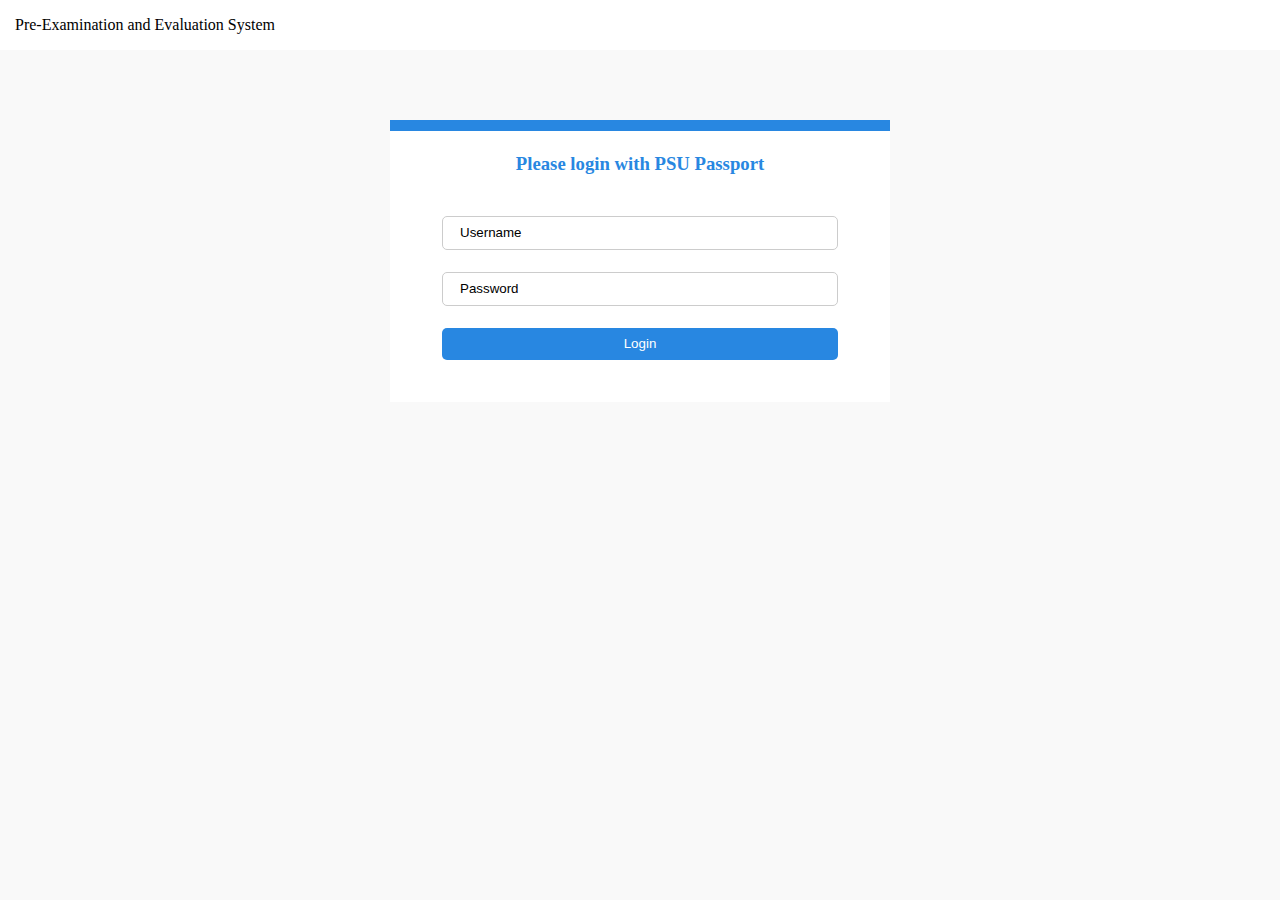
<file: index.html>
<!DOCTYPE>
<html>
    <head>
        <title>Hello</title>
      <style>
        body{
          background: #f9f9f9;
          margin: 0px;
        }
        .page-login{
          width: 100%;
          height: 100%;
        }
        .header-login{
          position: relative;
          width: 100%;
          line-height: 50px;
          background: #fff;
          text-indent: 15px;
        }
        .panel-login{
          position: relative;
          background: #fff;
          top: 70px;
          width: 400px;
          margin: auto;
          padding: 10px 50px 30px 50px;
          border: 0px solid rgb(40,135,225);
          border-width: 11px 0px 0px 0px;
        }
        .panel-login table{
          width: 100%;
        }
        .panel-login table tr:first-child td{
          text-align: center;
        }
        .panel-login table tr td{
          padding: 10px 0px;
          background: #000l
        }
        .panel-login table tr td input,.panel-login table tr td button{
          width: 100%;
          line-height: 30px;
          border-radius: 5px;
          border-style: solid;
          border-color: #ccc;
          border-width: 1px;
        }
        .panel-login table tr td input{
          text-indent: 15px
        }
        .panel-login table tr td button{
          background: rgb(40,135,225);
          border-style:hidden;
          color: #fff
        }

      </style>
      <script>
      document.onreadystatechange = function () {
            if (document.readyState === "complete") {
                const btn = document.getElementById("login-btn")
                btn.addEventListener('click',()=>{
                  window.location = "./view/mainpage.html"
                })
            }
      }
      </script>
    </head>
    <body>
        <div class="page-login">
          <div class="header-login">
            Pre-Examination and Evaluation System
          </div>
          <div class="panel-login">
            <table>
              <tr>
                <td><h3><b style="color:rgb(40,135,225)">Please login with PSU Passport</b></h3></td>
              </tr>
              <tr>
                <td><input type="text" name="username" onfocus="if (this.value) this.value = ''" type="text" value="Username"></td>
              </tr>
              <tr>
                <td><input type="text" name="password" onfocus="if (this.value) this.value = ''" type="text" value="Password"></td>
              </tr>
              <tr>
                <td><button type="button" name="login" id="login-btn">Login</button></td>
              </tr>
            </table>
          </div>
        </div>
    </body>
</html>
</file>
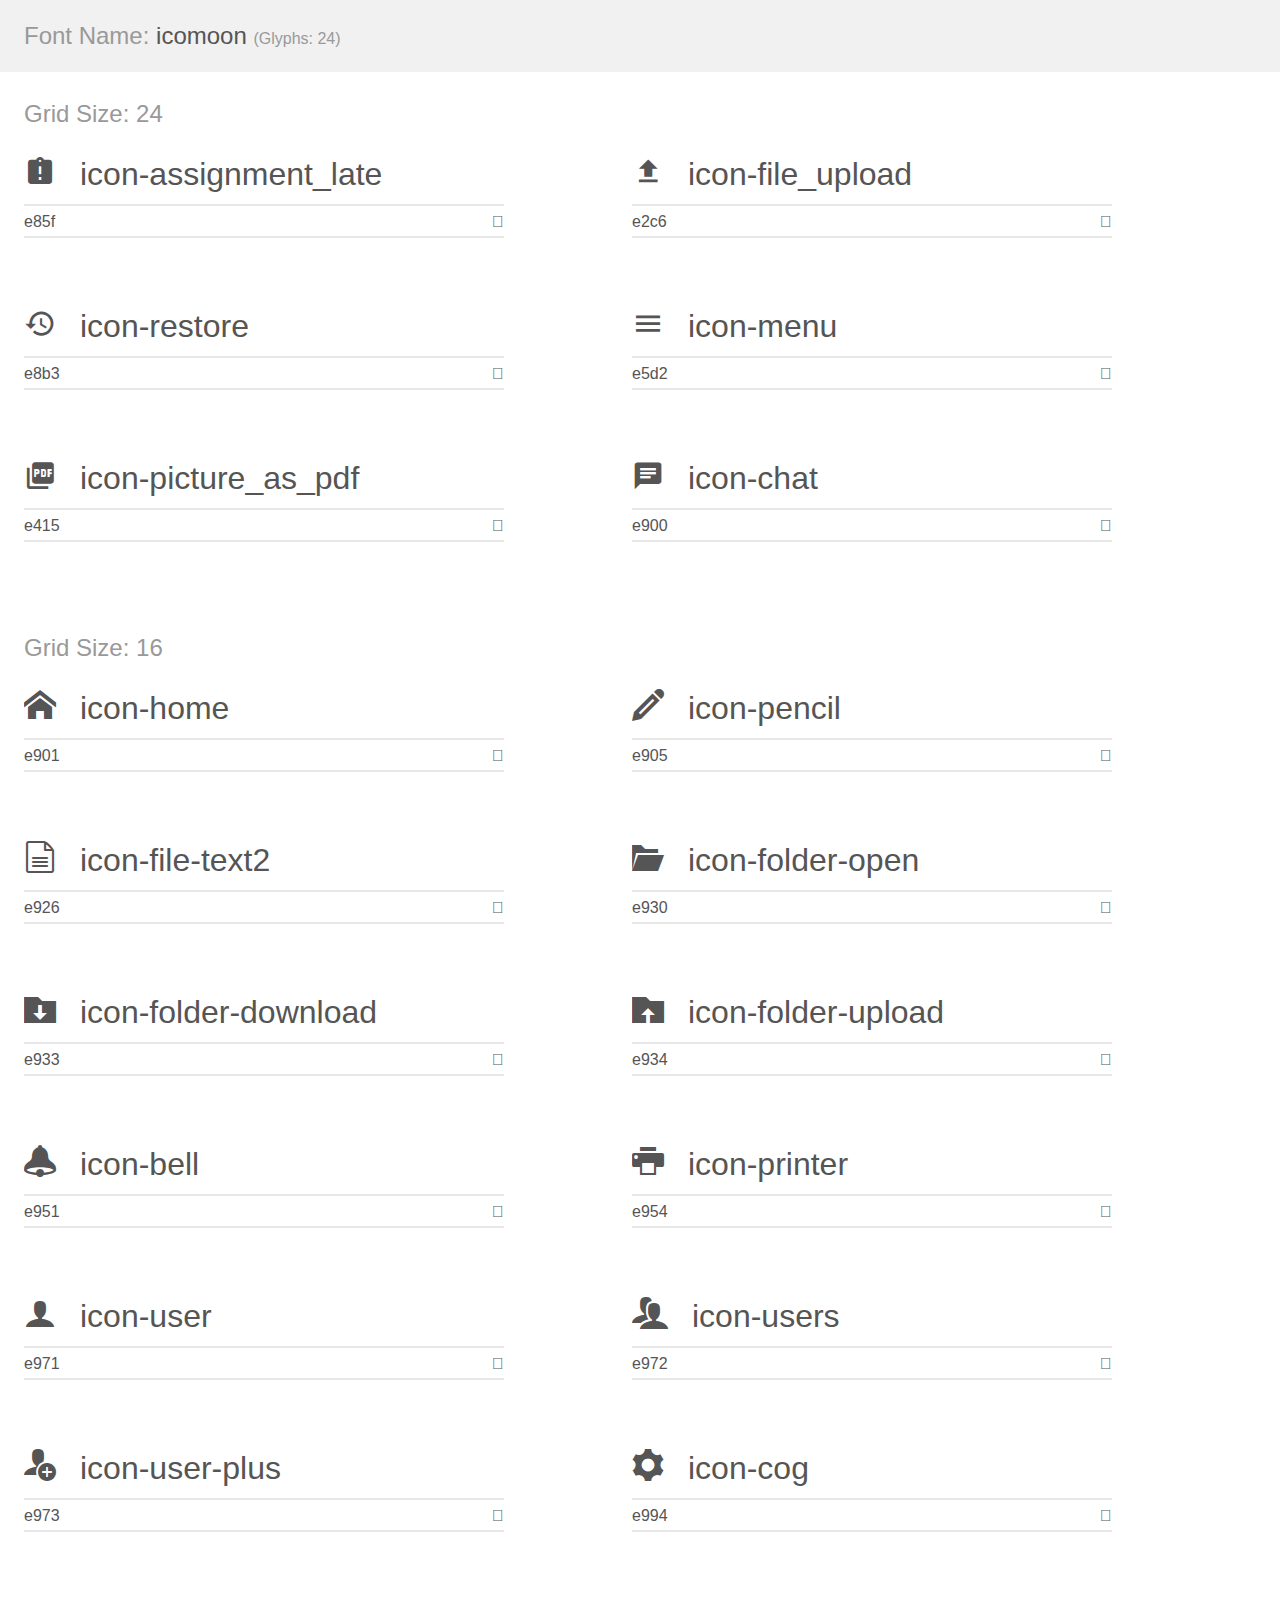
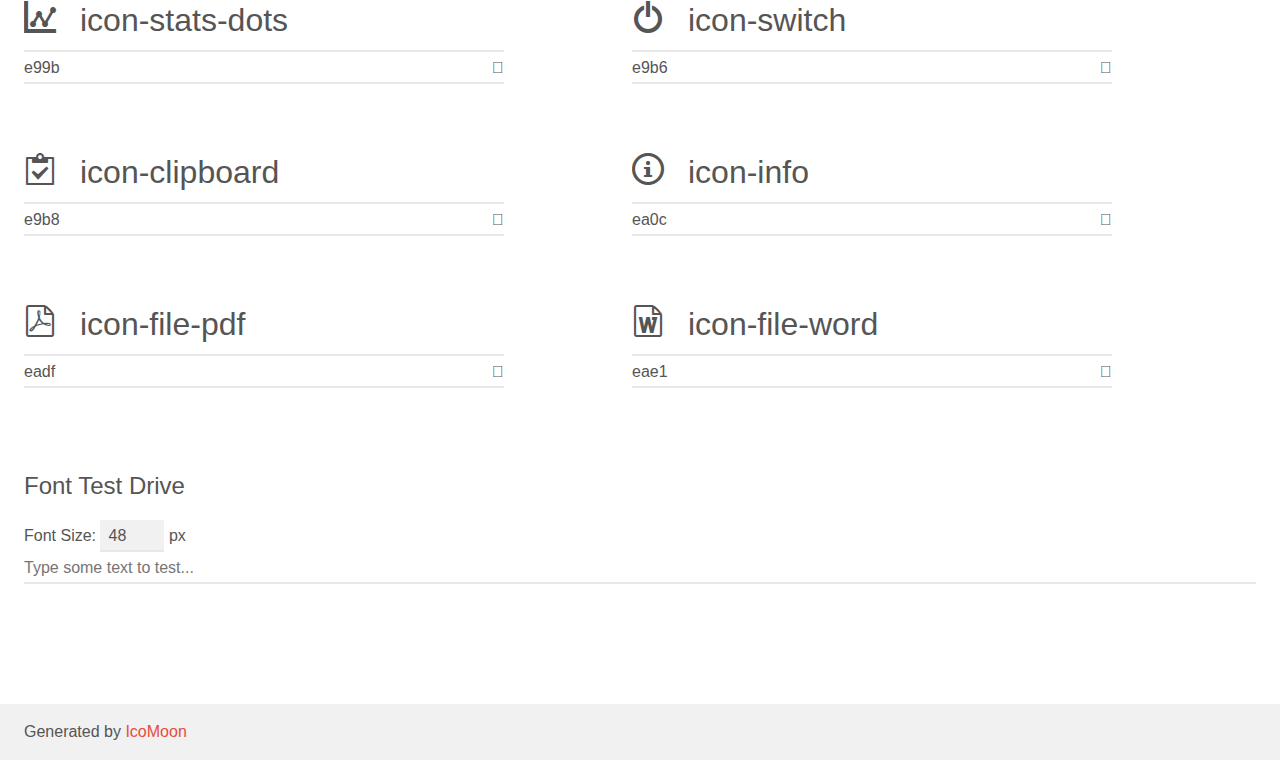
<file: rs/icons/demo.html>
<!doctype html>
<html>
<head>
    <meta charset="utf-8">
    <title>IcoMoon Demo</title>
    <meta name="description" content="An Icon Font Generated By IcoMoon.io">
    <meta name="viewport" content="width=device-width, initial-scale=1">
    <link rel="stylesheet" href="demo-files/demo.css">
    <link rel="stylesheet" href="style.css"></head>
<body>
    <div class="bgc1 clearfix">
        <h1 class="mhmm mvm"><span class="fgc1">Font Name:</span> icomoon <small class="fgc1">(Glyphs:&nbsp;24)</small></h1>
    </div>
    <div class="clearfix mhl ptl">
        <h1 class="mvm mtn fgc1">Grid Size: 24</h1>
        <div class="glyph fs1">
            <div class="clearfix bshadow0 pbs">
                <span class="icon-assignment_late">
                
                </span>
                <span class="mls"> icon-assignment_late</span>
            </div>
            <fieldset class="fs0 size1of1 clearfix hidden-false">
                <input type="text" readonly value="e85f" class="unit size1of2" />
                <input type="text" maxlength="1" readonly value="&#xe85f;" class="unitRight size1of2 talign-right" />
            </fieldset>
            <div class="fs0 bshadow0 clearfix hidden-true">
                <span class="unit pvs fgc1">liga: </span>
                <input type="text" readonly value="assignment_late" class="liga unitRight" />
            </div>
        </div>
        <div class="glyph fs1">
            <div class="clearfix bshadow0 pbs">
                <span class="icon-file_upload">
                
                </span>
                <span class="mls"> icon-file_upload</span>
            </div>
            <fieldset class="fs0 size1of1 clearfix hidden-false">
                <input type="text" readonly value="e2c6" class="unit size1of2" />
                <input type="text" maxlength="1" readonly value="&#xe2c6;" class="unitRight size1of2 talign-right" />
            </fieldset>
            <div class="fs0 bshadow0 clearfix hidden-true">
                <span class="unit pvs fgc1">liga: </span>
                <input type="text" readonly value="file_upload" class="liga unitRight" />
            </div>
        </div>
        <div class="glyph fs1">
            <div class="clearfix bshadow0 pbs">
                <span class="icon-restore">
                
                </span>
                <span class="mls"> icon-restore</span>
            </div>
            <fieldset class="fs0 size1of1 clearfix hidden-false">
                <input type="text" readonly value="e8b3" class="unit size1of2" />
                <input type="text" maxlength="1" readonly value="&#xe8b3;" class="unitRight size1of2 talign-right" />
            </fieldset>
            <div class="fs0 bshadow0 clearfix hidden-true">
                <span class="unit pvs fgc1">liga: </span>
                <input type="text" readonly value="history, restore" class="liga unitRight" />
            </div>
        </div>
        <div class="glyph fs1">
            <div class="clearfix bshadow0 pbs">
                <span class="icon-menu">
                
                </span>
                <span class="mls"> icon-menu</span>
            </div>
            <fieldset class="fs0 size1of1 clearfix hidden-false">
                <input type="text" readonly value="e5d2" class="unit size1of2" />
                <input type="text" maxlength="1" readonly value="&#xe5d2;" class="unitRight size1of2 talign-right" />
            </fieldset>
            <div class="fs0 bshadow0 clearfix hidden-true">
                <span class="unit pvs fgc1">liga: </span>
                <input type="text" readonly value="menu" class="liga unitRight" />
            </div>
        </div>
        <div class="glyph fs1">
            <div class="clearfix bshadow0 pbs">
                <span class="icon-picture_as_pdf">
                
                </span>
                <span class="mls"> icon-picture_as_pdf</span>
            </div>
            <fieldset class="fs0 size1of1 clearfix hidden-false">
                <input type="text" readonly value="e415" class="unit size1of2" />
                <input type="text" maxlength="1" readonly value="&#xe415;" class="unitRight size1of2 talign-right" />
            </fieldset>
            <div class="fs0 bshadow0 clearfix hidden-true">
                <span class="unit pvs fgc1">liga: </span>
                <input type="text" readonly value="picture_as_pdf" class="liga unitRight" />
            </div>
        </div>
        <div class="glyph fs1">
            <div class="clearfix bshadow0 pbs">
                <span class="icon-chat">
                
                </span>
                <span class="mls"> icon-chat</span>
            </div>
            <fieldset class="fs0 size1of1 clearfix hidden-false">
                <input type="text" readonly value="e900" class="unit size1of2" />
                <input type="text" maxlength="1" readonly value="&#xe900;" class="unitRight size1of2 talign-right" />
            </fieldset>
            <div class="fs0 bshadow0 clearfix hidden-true">
                <span class="unit pvs fgc1">liga: </span>
                <input type="text" readonly value="" class="liga unitRight" />
            </div>
        </div>
    </div>
    <div class="clearfix mhl ptl">
        <h1 class="mvm mtn fgc1">Grid Size: 16</h1>
        <div class="glyph fs2">
            <div class="clearfix bshadow0 pbs">
                <span class="icon-home">
                
                </span>
                <span class="mls"> icon-home</span>
            </div>
            <fieldset class="fs0 size1of1 clearfix hidden-false">
                <input type="text" readonly value="e901" class="unit size1of2" />
                <input type="text" maxlength="1" readonly value="&#xe901;" class="unitRight size1of2 talign-right" />
            </fieldset>
            <div class="fs0 bshadow0 clearfix hidden-true">
                <span class="unit pvs fgc1">liga: </span>
                <input type="text" readonly value="home, house" class="liga unitRight" />
            </div>
        </div>
        <div class="glyph fs2">
            <div class="clearfix bshadow0 pbs">
                <span class="icon-pencil">
                
                </span>
                <span class="mls"> icon-pencil</span>
            </div>
            <fieldset class="fs0 size1of1 clearfix hidden-false">
                <input type="text" readonly value="e905" class="unit size1of2" />
                <input type="text" maxlength="1" readonly value="&#xe905;" class="unitRight size1of2 talign-right" />
            </fieldset>
            <div class="fs0 bshadow0 clearfix hidden-true">
                <span class="unit pvs fgc1">liga: </span>
                <input type="text" readonly value="pencil, write" class="liga unitRight" />
            </div>
        </div>
        <div class="glyph fs2">
            <div class="clearfix bshadow0 pbs">
                <span class="icon-file-text2">
                
                </span>
                <span class="mls"> icon-file-text2</span>
            </div>
            <fieldset class="fs0 size1of1 clearfix hidden-false">
                <input type="text" readonly value="e926" class="unit size1of2" />
                <input type="text" maxlength="1" readonly value="&#xe926;" class="unitRight size1of2 talign-right" />
            </fieldset>
            <div class="fs0 bshadow0 clearfix hidden-true">
                <span class="unit pvs fgc1">liga: </span>
                <input type="text" readonly value="file-text2, file4" class="liga unitRight" />
            </div>
        </div>
        <div class="glyph fs2">
            <div class="clearfix bshadow0 pbs">
                <span class="icon-folder-open">
                
                </span>
                <span class="mls"> icon-folder-open</span>
            </div>
            <fieldset class="fs0 size1of1 clearfix hidden-false">
                <input type="text" readonly value="e930" class="unit size1of2" />
                <input type="text" maxlength="1" readonly value="&#xe930;" class="unitRight size1of2 talign-right" />
            </fieldset>
            <div class="fs0 bshadow0 clearfix hidden-true">
                <span class="unit pvs fgc1">liga: </span>
                <input type="text" readonly value="folder-open, directory2" class="liga unitRight" />
            </div>
        </div>
        <div class="glyph fs2">
            <div class="clearfix bshadow0 pbs">
                <span class="icon-folder-download">
                
                </span>
                <span class="mls"> icon-folder-download</span>
            </div>
            <fieldset class="fs0 size1of1 clearfix hidden-false">
                <input type="text" readonly value="e933" class="unit size1of2" />
                <input type="text" maxlength="1" readonly value="&#xe933;" class="unitRight size1of2 talign-right" />
            </fieldset>
            <div class="fs0 bshadow0 clearfix hidden-true">
                <span class="unit pvs fgc1">liga: </span>
                <input type="text" readonly value="folder-download, directory5" class="liga unitRight" />
            </div>
        </div>
        <div class="glyph fs2">
            <div class="clearfix bshadow0 pbs">
                <span class="icon-folder-upload">
                
                </span>
                <span class="mls"> icon-folder-upload</span>
            </div>
            <fieldset class="fs0 size1of1 clearfix hidden-false">
                <input type="text" readonly value="e934" class="unit size1of2" />
                <input type="text" maxlength="1" readonly value="&#xe934;" class="unitRight size1of2 talign-right" />
            </fieldset>
            <div class="fs0 bshadow0 clearfix hidden-true">
                <span class="unit pvs fgc1">liga: </span>
                <input type="text" readonly value="folder-upload, directory6" class="liga unitRight" />
            </div>
        </div>
        <div class="glyph fs2">
            <div class="clearfix bshadow0 pbs">
                <span class="icon-bell">
                
                </span>
                <span class="mls"> icon-bell</span>
            </div>
            <fieldset class="fs0 size1of1 clearfix hidden-false">
                <input type="text" readonly value="e951" class="unit size1of2" />
                <input type="text" maxlength="1" readonly value="&#xe951;" class="unitRight size1of2 talign-right" />
            </fieldset>
            <div class="fs0 bshadow0 clearfix hidden-true">
                <span class="unit pvs fgc1">liga: </span>
                <input type="text" readonly value="bell, alarm2" class="liga unitRight" />
            </div>
        </div>
        <div class="glyph fs2">
            <div class="clearfix bshadow0 pbs">
                <span class="icon-printer">
                
                </span>
                <span class="mls"> icon-printer</span>
            </div>
            <fieldset class="fs0 size1of1 clearfix hidden-false">
                <input type="text" readonly value="e954" class="unit size1of2" />
                <input type="text" maxlength="1" readonly value="&#xe954;" class="unitRight size1of2 talign-right" />
            </fieldset>
            <div class="fs0 bshadow0 clearfix hidden-true">
                <span class="unit pvs fgc1">liga: </span>
                <input type="text" readonly value="printer, print" class="liga unitRight" />
            </div>
        </div>
        <div class="glyph fs2">
            <div class="clearfix bshadow0 pbs">
                <span class="icon-user">
                
                </span>
                <span class="mls"> icon-user</span>
            </div>
            <fieldset class="fs0 size1of1 clearfix hidden-false">
                <input type="text" readonly value="e971" class="unit size1of2" />
                <input type="text" maxlength="1" readonly value="&#xe971;" class="unitRight size1of2 talign-right" />
            </fieldset>
            <div class="fs0 bshadow0 clearfix hidden-true">
                <span class="unit pvs fgc1">liga: </span>
                <input type="text" readonly value="user, profile2" class="liga unitRight" />
            </div>
        </div>
        <div class="glyph fs2">
            <div class="clearfix bshadow0 pbs">
                <span class="icon-users">
                
                </span>
                <span class="mls"> icon-users</span>
            </div>
            <fieldset class="fs0 size1of1 clearfix hidden-false">
                <input type="text" readonly value="e972" class="unit size1of2" />
                <input type="text" maxlength="1" readonly value="&#xe972;" class="unitRight size1of2 talign-right" />
            </fieldset>
            <div class="fs0 bshadow0 clearfix hidden-true">
                <span class="unit pvs fgc1">liga: </span>
                <input type="text" readonly value="users, group" class="liga unitRight" />
            </div>
        </div>
        <div class="glyph fs2">
            <div class="clearfix bshadow0 pbs">
                <span class="icon-user-plus">
                
                </span>
                <span class="mls"> icon-user-plus</span>
            </div>
            <fieldset class="fs0 size1of1 clearfix hidden-false">
                <input type="text" readonly value="e973" class="unit size1of2" />
                <input type="text" maxlength="1" readonly value="&#xe973;" class="unitRight size1of2 talign-right" />
            </fieldset>
            <div class="fs0 bshadow0 clearfix hidden-true">
                <span class="unit pvs fgc1">liga: </span>
                <input type="text" readonly value="user-plus, user2" class="liga unitRight" />
            </div>
        </div>
        <div class="glyph fs2">
            <div class="clearfix bshadow0 pbs">
                <span class="icon-cog">
                
                </span>
                <span class="mls"> icon-cog</span>
            </div>
            <fieldset class="fs0 size1of1 clearfix hidden-false">
                <input type="text" readonly value="e994" class="unit size1of2" />
                <input type="text" maxlength="1" readonly value="&#xe994;" class="unitRight size1of2 talign-right" />
            </fieldset>
            <div class="fs0 bshadow0 clearfix hidden-true">
                <span class="unit pvs fgc1">liga: </span>
                <input type="text" readonly value="cog, gear" class="liga unitRight" />
            </div>
        </div>
        <div class="glyph fs2">
            <div class="clearfix bshadow0 pbs">
                <span class="icon-stats-dots">
                
                </span>
                <span class="mls"> icon-stats-dots</span>
            </div>
            <fieldset class="fs0 size1of1 clearfix hidden-false">
                <input type="text" readonly value="e99b" class="unit size1of2" />
                <input type="text" maxlength="1" readonly value="&#xe99b;" class="unitRight size1of2 talign-right" />
            </fieldset>
            <div class="fs0 bshadow0 clearfix hidden-true">
                <span class="unit pvs fgc1">liga: </span>
                <input type="text" readonly value="stats-dots, stats2" class="liga unitRight" />
            </div>
        </div>
        <div class="glyph fs2">
            <div class="clearfix bshadow0 pbs">
                <span class="icon-switch">
                
                </span>
                <span class="mls"> icon-switch</span>
            </div>
            <fieldset class="fs0 size1of1 clearfix hidden-false">
                <input type="text" readonly value="e9b6" class="unit size1of2" />
                <input type="text" maxlength="1" readonly value="&#xe9b6;" class="unitRight size1of2 talign-right" />
            </fieldset>
            <div class="fs0 bshadow0 clearfix hidden-true">
                <span class="unit pvs fgc1">liga: </span>
                <input type="text" readonly value="switch" class="liga unitRight" />
            </div>
        </div>
        <div class="glyph fs2">
            <div class="clearfix bshadow0 pbs">
                <span class="icon-clipboard">
                
                </span>
                <span class="mls"> icon-clipboard</span>
            </div>
            <fieldset class="fs0 size1of1 clearfix hidden-false">
                <input type="text" readonly value="e9b8" class="unit size1of2" />
                <input type="text" maxlength="1" readonly value="&#xe9b8;" class="unitRight size1of2 talign-right" />
            </fieldset>
            <div class="fs0 bshadow0 clearfix hidden-true">
                <span class="unit pvs fgc1">liga: </span>
                <input type="text" readonly value="clipboard, board" class="liga unitRight" />
            </div>
        </div>
        <div class="glyph fs2">
            <div class="clearfix bshadow0 pbs">
                <span class="icon-info">
                
                </span>
                <span class="mls"> icon-info</span>
            </div>
            <fieldset class="fs0 size1of1 clearfix hidden-false">
                <input type="text" readonly value="ea0c" class="unit size1of2" />
                <input type="text" maxlength="1" readonly value="&#xea0c;" class="unitRight size1of2 talign-right" />
            </fieldset>
            <div class="fs0 bshadow0 clearfix hidden-true">
                <span class="unit pvs fgc1">liga: </span>
                <input type="text" readonly value="info, information" class="liga unitRight" />
            </div>
        </div>
        <div class="glyph fs2">
            <div class="clearfix bshadow0 pbs">
                <span class="icon-file-pdf">
                
                </span>
                <span class="mls"> icon-file-pdf</span>
            </div>
            <fieldset class="fs0 size1of1 clearfix hidden-false">
                <input type="text" readonly value="eadf" class="unit size1of2" />
                <input type="text" maxlength="1" readonly value="&#xeadf;" class="unitRight size1of2 talign-right" />
            </fieldset>
            <div class="fs0 bshadow0 clearfix hidden-true">
                <span class="unit pvs fgc1">liga: </span>
                <input type="text" readonly value="file-pdf, file10" class="liga unitRight" />
            </div>
        </div>
        <div class="glyph fs2">
            <div class="clearfix bshadow0 pbs">
                <span class="icon-file-word">
                
                </span>
                <span class="mls"> icon-file-word</span>
            </div>
            <fieldset class="fs0 size1of1 clearfix hidden-false">
                <input type="text" readonly value="eae1" class="unit size1of2" />
                <input type="text" maxlength="1" readonly value="&#xeae1;" class="unitRight size1of2 talign-right" />
            </fieldset>
            <div class="fs0 bshadow0 clearfix hidden-true">
                <span class="unit pvs fgc1">liga: </span>
                <input type="text" readonly value="file-word, file12" class="liga unitRight" />
            </div>
        </div>
    </div>

    <!--[if gt IE 8]><!-->
    <div class="mhl clearfix mbl">
        <h1>Font Test Drive</h1>
        <label>
            Font Size: <input id="fontSize" type="number" class="textbox0 mbm"
            min="8" value="48" />
            px
        </label>
        <input id="testText" type="text" class="phl size1of1 mvl"
        placeholder="Type some text to test..." value=""/>
        <div id="testDrive" class="icon-">&nbsp;
        </div>
    </div>
    <!--<![endif]-->
    <div class="bgc1 clearfix">
        <p class="mhl">Generated by <a href="https://icomoon.io/app">IcoMoon</a></p>
    </div>

    <script src="demo-files/demo.js"></script>
</body>
</html>
</file>
<file: rs/icons/demo-files/demo.css>
body {
  padding: 0;
  margin: 0;
  font-family: sans-serif;
  font-size: 1em;
  line-height: 1.5;
  color: #555;
  background: #fff;
}
h1 {
  font-size: 1.5em;
  font-weight: normal;
}
small {
  font-size: .66666667em;
}
a {
  color: #e74c3c;
  text-decoration: none;
}
a:hover, a:focus {
  box-shadow: 0 1px #e74c3c;
}
.bshadow0, input {
  box-shadow: inset 0 -2px #e7e7e7;
}
input:hover {
  box-shadow: inset 0 -2px #ccc;
}
input, fieldset {
  font-family: sans-serif;
  font-size: 1em;
  margin: 0;
  padding: 0;
  border: 0;
}
input {
  color: inherit;
  line-height: 1.5;
  height: 1.5em;
  padding: .25em 0;
}
input:focus {
  outline: none;
  box-shadow: inset 0 -2px #449fdb;
}
.glyph {
  font-size: 16px;
  width: 15em;
  padding-bottom: 1em;
  margin-right: 4em;
  margin-bottom: 1em;
  float: left;
  overflow: hidden;
}
.liga {
  width: 80%;
  width: calc(100% - 2.5em);
}
.talign-right {
  text-align: right;
}
.talign-center {
  text-align: center;
}
.bgc1 {
  background: #f1f1f1;
}
.fgc1 {
  color: #999;
}
.fgc0 {
  color: #000;
}
p {
  margin-top: 1em;
  margin-bottom: 1em;
}
.mvm {
  margin-top: .75em;
  margin-bottom: .75em;
}
.mtn {
  margin-top: 0;
}
.mtl, .mal {
  margin-top: 1.5em;
}
.mbl, .mal {
  margin-bottom: 1.5em;
}
.mal, .mhl {
  margin-left: 1.5em;
  margin-right: 1.5em;
}
.mhmm {
  margin-left: 1em;
  margin-right: 1em;
}
.mls {
  margin-left: .25em;
}
.ptl {
  padding-top: 1.5em;
}
.pbs, .pvs {
  padding-bottom: .25em;
}
.pvs, .pts {
  padding-top: .25em;
}
.unit {
  float: left;
}
.unitRight {
  float: right;
}
.size1of2 {
  width: 50%;
}
.size1of1 {
  width: 100%;
}
.clearfix:before, .clearfix:after {
  content: " ";
  display: table;
}
.clearfix:after {
  clear: both;
}
.hidden-true {
  display: none;
}
.textbox0 {
  width: 3em;
  background: #f1f1f1;
  padding: .25em .5em;
  line-height: 1.5;
  height: 1.5em;
}
#testDrive {
  display: block;
  padding-top: 24px;
  line-height: 1.5;
}
.fs0 {
  font-size: 16px;
}
.fs1 {
  font-size: 32px;
}
.fs2 {
  font-size: 32px;
}
</file>
<file: rs/icons/style.css>
@font-face {
  font-family: 'icomoon';
  src:  url('fonts/icomoon.eot?duqdg0');
  src:  url('fonts/icomoon.eot?duqdg0#iefix') format('embedded-opentype'),
    url('fonts/icomoon.ttf?duqdg0') format('truetype'),
    url('fonts/icomoon.woff?duqdg0') format('woff'),
    url('fonts/icomoon.svg?duqdg0#icomoon') format('svg');
  font-weight: normal;
  font-style: normal;
}

[class^="icon-"], [class*=" icon-"] {
  /* use !important to prevent issues with browser extensions that change fonts */
  font-family: 'icomoon' !important;
  speak: none;
  font-style: normal;
  font-weight: normal;
  font-variant: normal;
  text-transform: none;
  line-height: 1;

  /* Better Font Rendering =========== */
  -webkit-font-smoothing: antialiased;
  -moz-osx-font-smoothing: grayscale;
}

.icon-assignment_late:before {
  content: "\e85f";
}
.icon-file_upload:before {
  content: "\e2c6";
}
.icon-restore:before {
  content: "\e8b3";
}
.icon-menu:before {
  content: "\e5d2";
}
.icon-picture_as_pdf:before {
  content: "\e415";
}
.icon-chat:before {
  content: "\e900";
}
.icon-home:before {
  content: "\e901";
}
.icon-pencil:before {
  content: "\e905";
}
.icon-file-text2:before {
  content: "\e926";
}
.icon-folder-open:before {
  content: "\e930";
}
.icon-folder-download:before {
  content: "\e933";
}
.icon-folder-upload:before {
  content: "\e934";
}
.icon-bell:before {
  content: "\e951";
}
.icon-printer:before {
  content: "\e954";
}
.icon-user:before {
  content: "\e971";
}
.icon-users:before {
  content: "\e972";
}
.icon-user-plus:before {
  content: "\e973";
}
.icon-cog:before {
  content: "\e994";
}
.icon-stats-dots:before {
  content: "\e99b";
}
.icon-switch:before {
  content: "\e9b6";
}
.icon-clipboard:before {
  content: "\e9b8";
}
.icon-info:before {
  content: "\ea0c";
}
.icon-file-pdf:before {
  content: "\eadf";
}
.icon-file-word:before {
  content: "\eae1";
}
</file>
